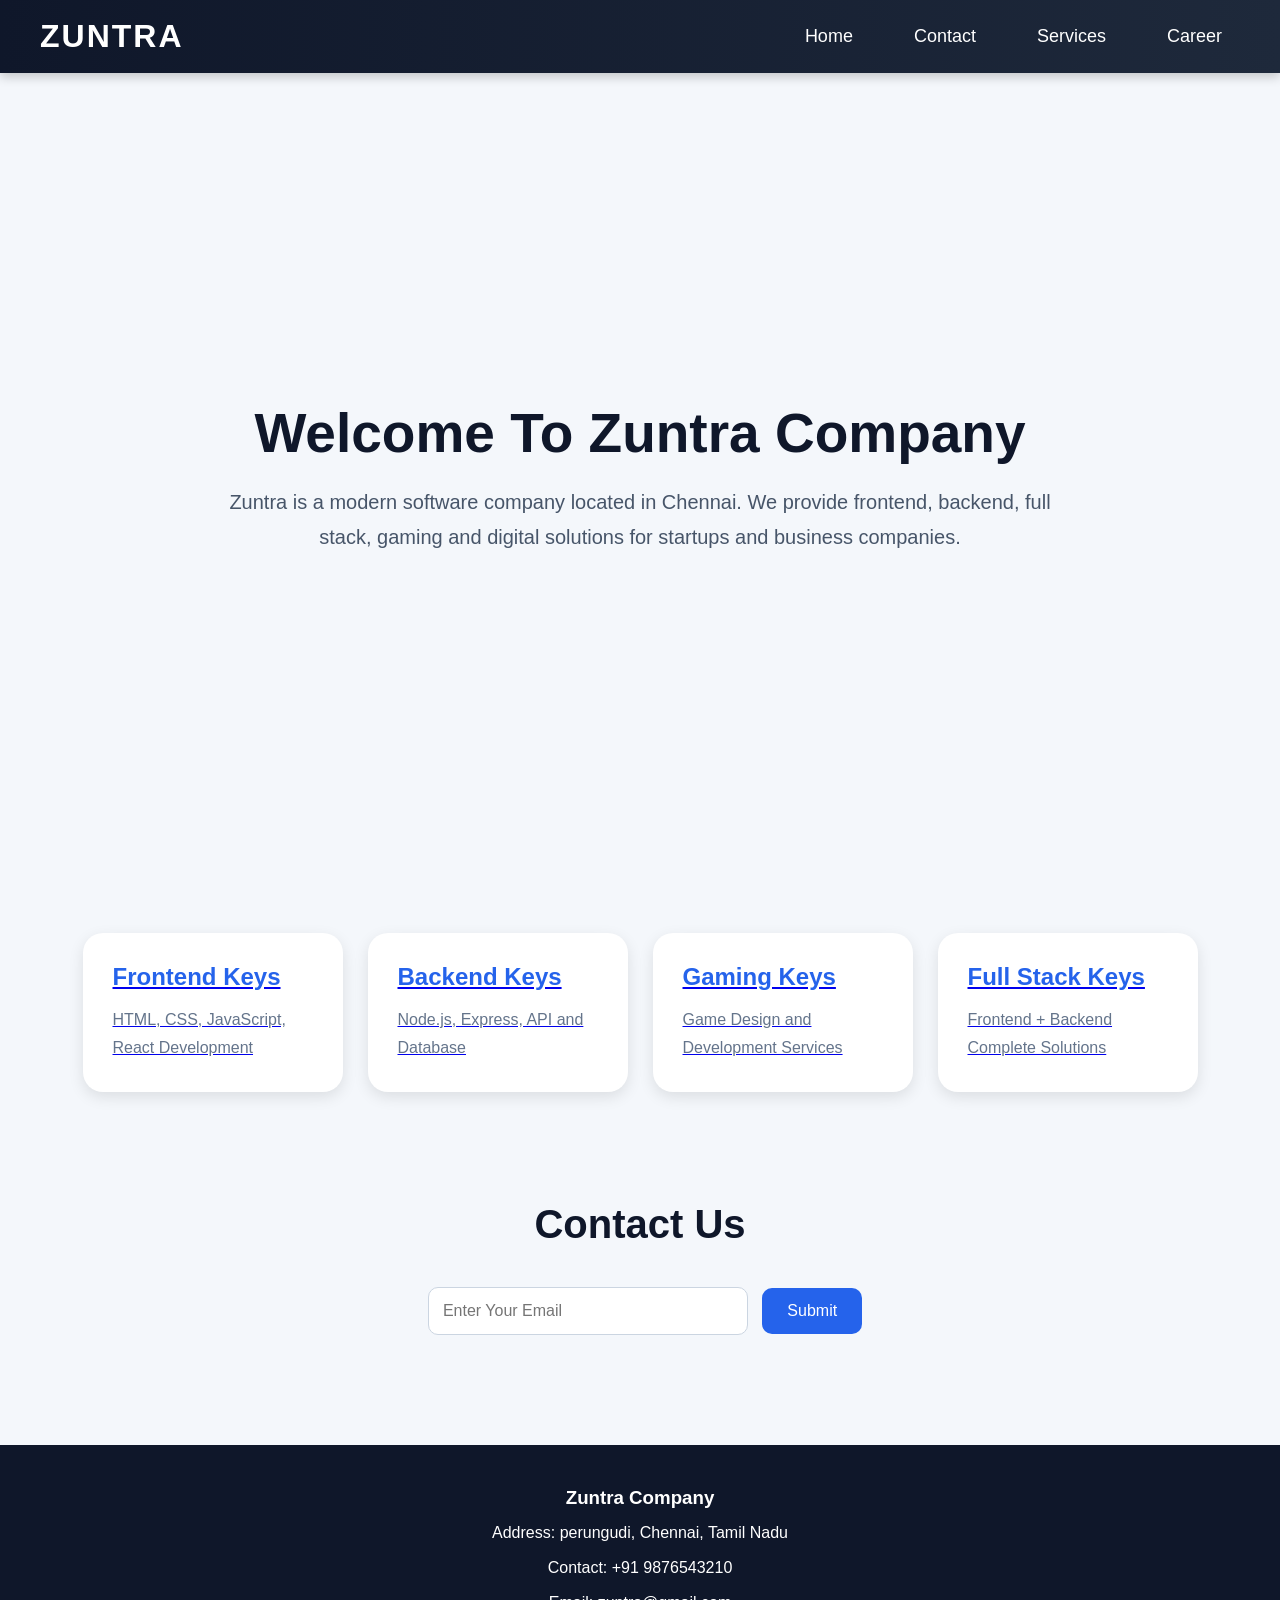
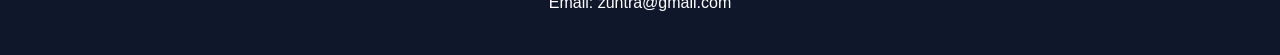
<file: index.html>
<!DOCTYPE html>
<html lang="en">
<head>
    <meta charset="UTF-8">
    <meta name="viewport" content="width=device-width, initial-scale=1.0">
    <title>Zuntra</title>
    <link rel="stylesheet" href="./web.css">
</head>
<body>

    

    <nav>
        <h1>ZUNTRA</h1>

        <ul>
            <li><a href=" ">Home</a></li>
            <li><a href="#contact">Contact</a></li>
            <li><a href="#services">Services</a></li> 
              <li>
            <a href="https://www.zuntra.com/career" target="_blank">
                Career
            </a>
        </li>
        </ul>
    </nav>

    

    <section class="hero">
        <h2>Welcome To Zuntra Company</h2>

        <p>
            Zuntra is a modern software company located in Chennai.
            We provide frontend, backend, full stack, gaming and digital solutions
            for startups and business companies.
        </p>
    </section>


    <section class="services" id="services">

        <div class="card">
            <a href="https://developer.mozilla.org/en-US/docs/Learn/Front-end_web_developer" target="_blank">
                <h3>Frontend Keys</h3>
                <p>HTML, CSS, JavaScript, React Development</p>
            </a>
        </div>

        <div class="card">
            <a href="https://developer.mozilla.org/en-US/docs/Learn/Server-side" target="_blank">
                <h3>Backend Keys</h3>
                <p>Node.js, Express, API and Database</p>
            </a>
        </div>

        <div class="card">
            <a href="https://unity.com/" target="_blank">
                <h3>Gaming Keys</h3>
                <p>Game Design and Development Services</p>
            </a>
        </div>

        <div class="card">
            <a href="https://www.w3schools.com/whatis/whatis_fullstack.asp" target="_blank">
                <h3>Full Stack Keys</h3>
                <p>Frontend + Backend Complete Solutions</p>
            </a>
        </div>

    </section>

    

    <section class="contact" id="contact">

        <h2>Contact Us</h2>

        <input type="email" id="email" placeholder="Enter Your Email">

        <button onclick="submitForm()">Submit</button>

    </section>

    

    <footer>
        <h3>Zuntra Company</h3>

        <p>Address: perungudi, Chennai, Tamil Nadu</p>

        <p>Contact: +91 9876543210</p>

        <p>Email: zuntra@gmail.com</p>
    </footer>

    <script src="web.js"></script>

</body>
</html>
</file>
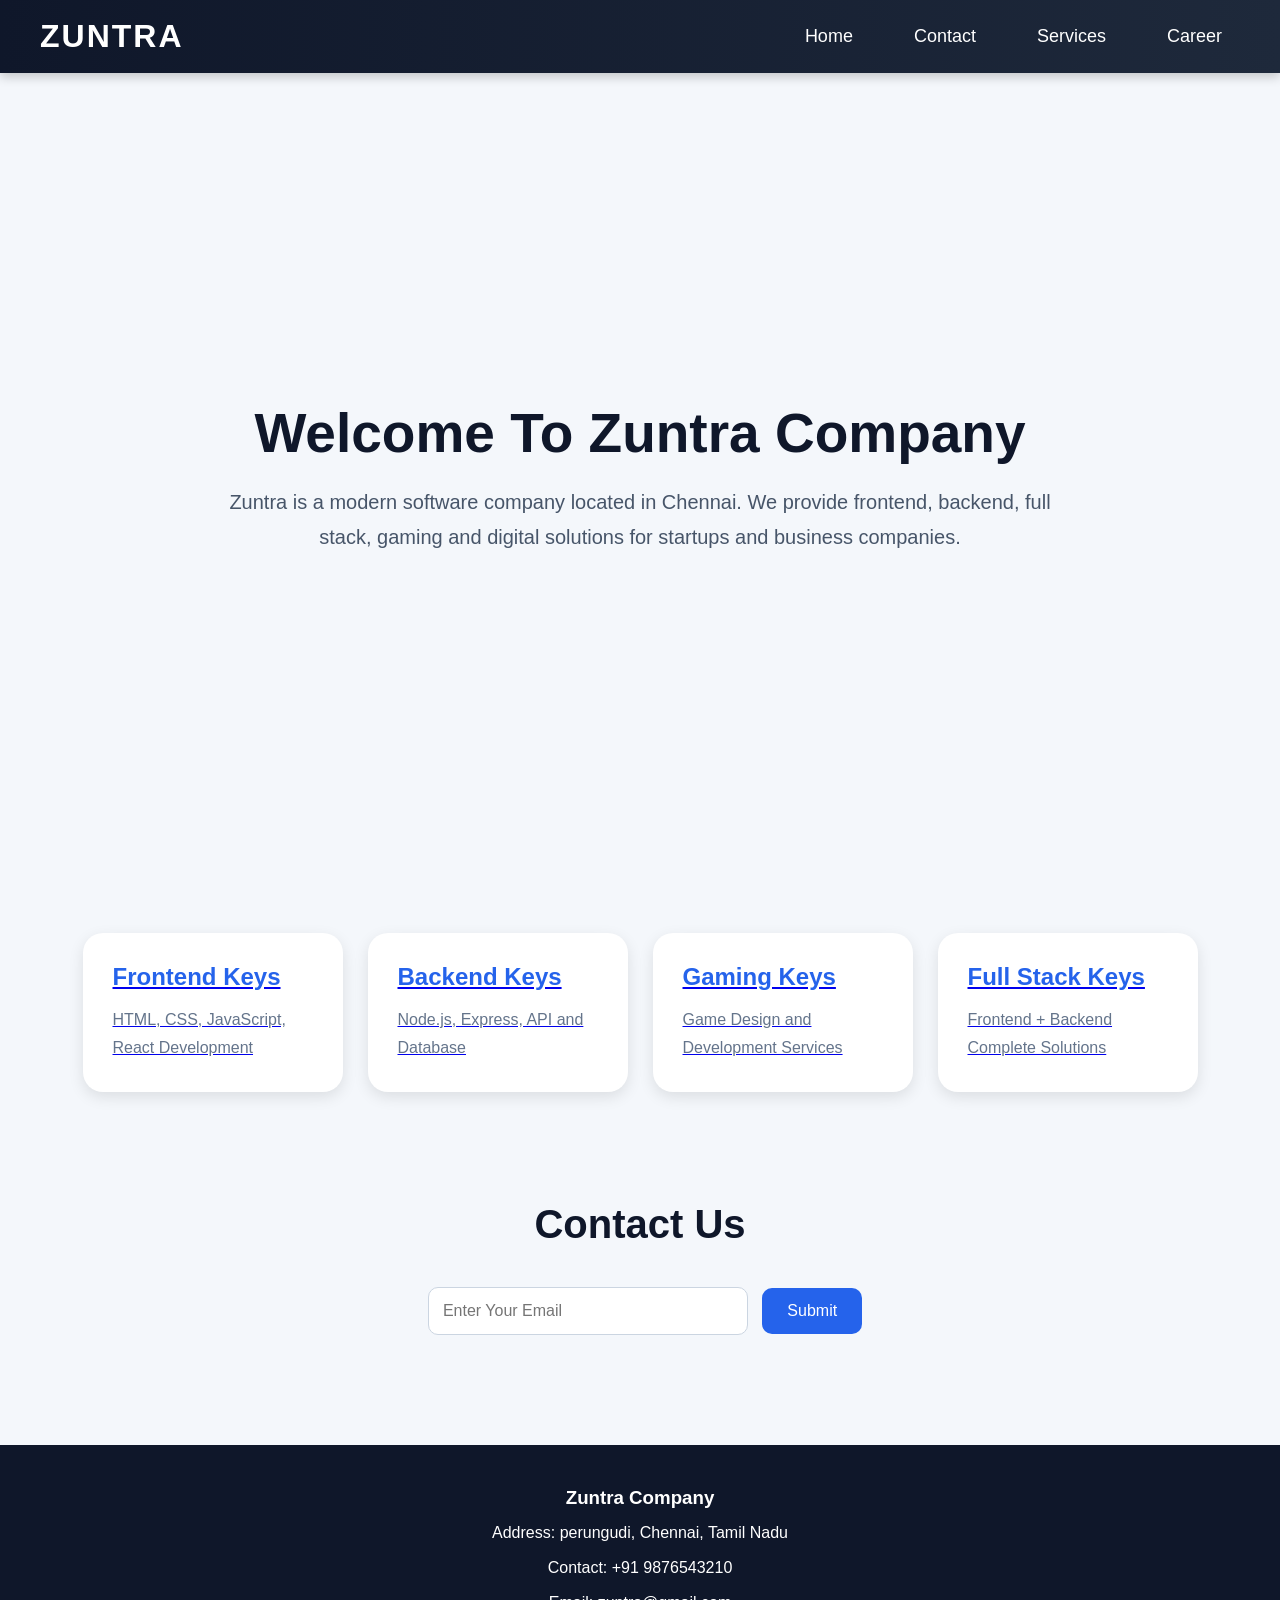
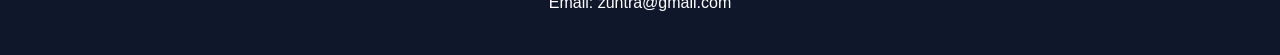
<file: web.html>
<!DOCTYPE html>
<html lang="en">
<head>
    <meta charset="UTF-8">
    <meta name="viewport" content="width=device-width, initial-scale=1.0">
    <title>Zuntra</title>
    <link rel="stylesheet" href="./web.css">
</head>
<body>

    

    <nav>
        <h1>ZUNTRA</h1>

        <ul>
            <li><a href=" ">Home</a></li>
            <li><a href="#contact">Contact</a></li>
            <li><a href="#services">Services</a></li> 
              <li>
            <a href="https://www.zuntra.com/career" target="_blank">
                Career
            </a>
        </li>
        </ul>
    </nav>

    

    <section class="hero">
        <h2>Welcome To Zuntra Company</h2>

        <p>
            Zuntra is a modern software company located in Chennai.
            We provide frontend, backend, full stack, gaming and digital solutions
            for startups and business companies.
        </p>
    </section>


    <section class="services" id="services">

        <div class="card">
            <a href="https://developer.mozilla.org/en-US/docs/Learn/Front-end_web_developer" target="_blank">
                <h3>Frontend Keys</h3>
                <p>HTML, CSS, JavaScript, React Development</p>
            </a>
        </div>

        <div class="card">
            <a href="https://developer.mozilla.org/en-US/docs/Learn/Server-side" target="_blank">
                <h3>Backend Keys</h3>
                <p>Node.js, Express, API and Database</p>
            </a>
        </div>

        <div class="card">
            <a href="https://unity.com/" target="_blank">
                <h3>Gaming Keys</h3>
                <p>Game Design and Development Services</p>
            </a>
        </div>

        <div class="card">
            <a href="https://www.w3schools.com/whatis/whatis_fullstack.asp" target="_blank">
                <h3>Full Stack Keys</h3>
                <p>Frontend + Backend Complete Solutions</p>
            </a>
        </div>

    </section>

    

    <section class="contact" id="contact">

        <h2>Contact Us</h2>

        <input type="email" id="email" placeholder="Enter Your Email">

        <button onclick="submitForm()">Submit</button>

    </section>

    

    <footer>
        <h3>Zuntra Company</h3>

        <p>Address: perungudi, Chennai, Tamil Nadu</p>

        <p>Contact: +91 9876543210</p>

        <p>Email: zuntra@gmail.com</p>
    </footer>

    <script src="web.js"></script>

</body>
</html>
</file>
<file: web.css>
*{
    margin: 0;
    padding: 0;
    box-sizing: border-box;
    font-family: Arial, sans-serif;
}

body{
    background: #f4f7fb;
}



nav{
    width: 100%;
    background: linear-gradient(90deg,#0f172a,#1e293b);
    padding: 18px 40px;
    display: flex;
    justify-content: space-between;
    align-items: center;
    box-shadow: 0px 4px 10px rgba(0,0,0,0.2);
    position: sticky;
    top: 0;
}

nav h1{
    color: white;
    font-size: 32px;
    letter-spacing: 2px;
}



nav ul{
    display: flex;
    list-style: none;
    gap: 25px;
    align-items: center;
}



nav ul li{
    transition: 0.3s;
}


nav ul li a{
    color: white;
    text-decoration: none;
    font-size: 18px;
    padding: 10px 18px;
    border-radius: 8px;
    transition: 0.3s;
}



nav ul li a:hover{
    background-color: #3b82f6;
    color: white;
    box-shadow: 0px 0px 10px #3b82f6;
}



.hero{
    height: 90vh;
    display: flex;
    flex-direction: column;
    justify-content: center;
    align-items: center;
    text-align: center;
    padding: 20px;
}

.hero h2{
    font-size: 55px;
    color: #0f172a;
    margin-bottom: 20px;
}

.hero p{
    width: 70%;
    font-size: 20px;
    color: #475569;
    line-height: 35px;
}



.services{
    padding: 50px;
    display: flex;
    justify-content: center;
    flex-wrap: wrap;
    gap: 25px;
}



.card{
    width: 260px;
    background: white;
    padding: 30px;
    border-radius: 20px;
    box-shadow: 0px 5px 15px rgba(0,0,0,0.1);
    transition: 0.4s;
    cursor: pointer;
}

.card:hover{
    transform: translateY(-10px);
    box-shadow: 0px 10px 25px rgba(59,130,246,0.4);
}

.card h3{
    color: #2563eb;
    margin-bottom: 15px;
    font-size: 24px;
}

.card p{
    color: #64748b;
    line-height: 28px;
}



.contact{
    text-align: center;
    padding: 60px 20px;
}

.contact h2{
    font-size: 40px;
    margin-bottom: 30px;
    color: #0f172a;
}

.contact input{
    width: 320px;
    padding: 14px;
    border-radius: 10px;
    border: 1px solid #cbd5e1;
    margin: 10px;
    font-size: 16px;
}

.contact button{
    padding: 14px 25px;
    border: none;
    border-radius: 10px;
    background: #2563eb;
    color: white;
    font-size: 16px;
    cursor: pointer;
    transition: 0.3s;
}

.contact button:hover{
    background: #1d4ed8;
}



footer{
    background: #0f172a;
    color: white;
    text-align: center;
    padding: 35px;
    line-height: 35px;
    margin-top: 40px;
}
</file>
